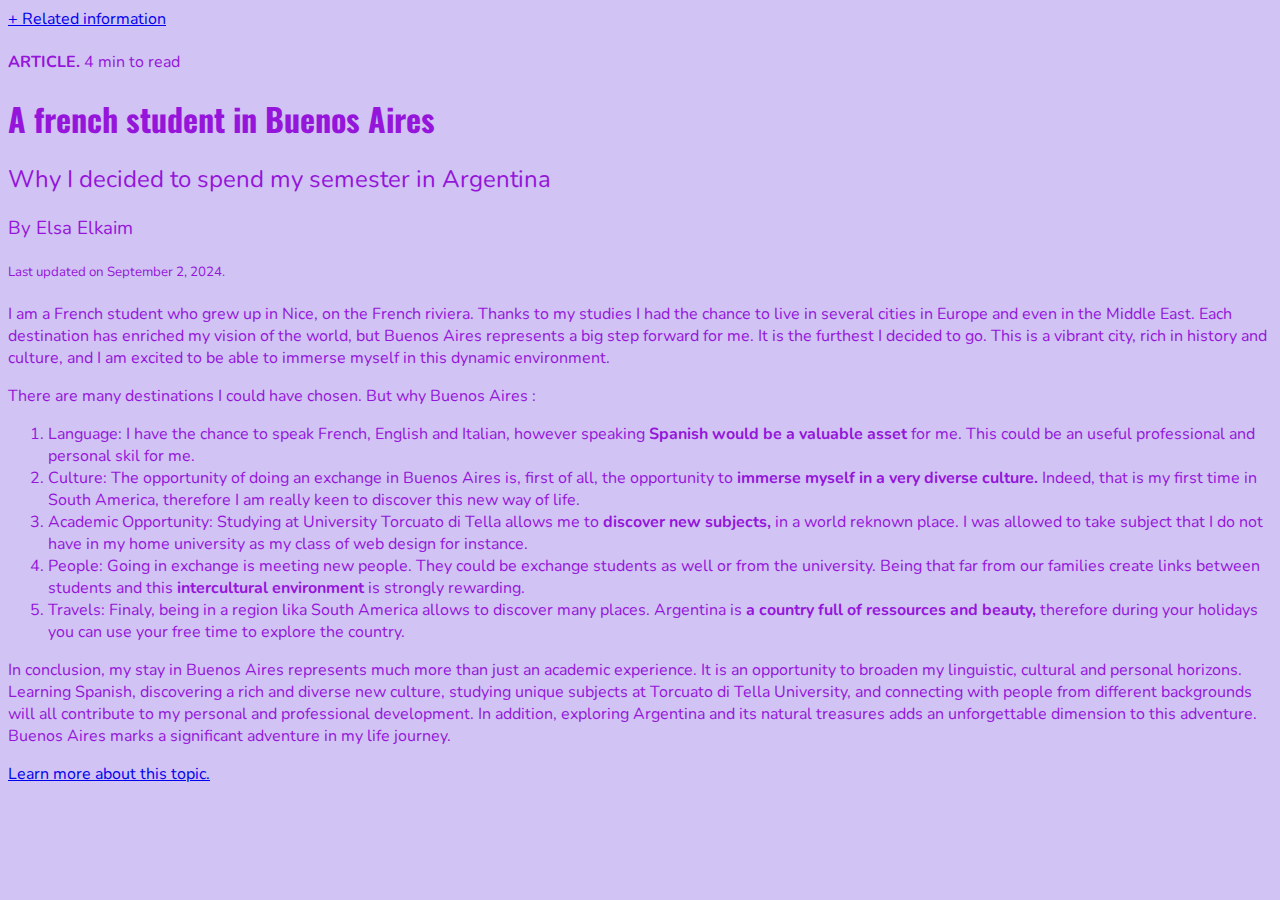
<file: index.html>
<!DOCTYPE html>
<html lang="en">
<head>
    <meta charset="UTF-8">
    <meta name="viewport" content="width=device-width, initial-scale=1.0">
    <title> Project </title>
 <link rel="stylesheet" href="css/style.css">   
</head>
<body>

    <a href="information.html" title="Biography: Elsa Elkaim">+ Related information</a>

<h4><strong>ARTICLE.</strong> 4 min to read</h4>

<h1> A french student in Buenos Aires</h1>

<h2>Why I decided to spend my semester in Argentina</h2>

<h3>By Elsa Elkaim</h3>

<h5>Last updated on September 2, 2024.</h5>

<p>I am a French student who grew up in Nice, on the French riviera. Thanks to my studies I had the chance to live in several cities in Europe and even in the Middle East. Each destination has enriched my vision of the world, but Buenos Aires represents a big step forward for me. It is the furthest I decided to go. This is a vibrant city, rich in history and culture, and I am excited to be able to immerse myself in this dynamic environment. </p>

<p>There are many destinations I could have chosen. But why Buenos Aires : </p>

<div>
<ol>
<li>Language: I have the chance to speak French, English and Italian, however speaking <strong>Spanish would be a valuable asset</strong> for me. This could be an useful professional and personal skil for me.</li>
<li>Culture: The opportunity of doing an exchange in Buenos Aires is, first of all, the opportunity to <strong>immerse myself in a very diverse culture.</strong> Indeed, that is my first time in South America, therefore I am really keen to discover this new way of life.</li>
<li>Academic Opportunity: Studying at University Torcuato di Tella allows me to <strong>discover new subjects,</strong> in a world reknown place. I was allowed to take subject that I do not have in my home university as my class of web design for instance.</li>
<li>People: Going in exchange is meeting new people. They could be exchange students as well or from the university. Being that far from our families create links between students and this <strong>intercultural environment</strong> is strongly rewarding.</li>
<li>Travels: Finaly, being in a region lika South America allows to discover many places. Argentina is <strong>a country full of ressources and beauty,</strong> therefore during your holidays you can use your free time to explore the country.</li>
</ol>

<p>In conclusion, my stay in Buenos Aires represents much more than just an academic experience. It is an opportunity to broaden my linguistic, cultural and personal horizons. Learning Spanish, discovering a rich and diverse new culture, studying unique subjects at Torcuato di Tella University, and connecting with people from different backgrounds will all contribute to my personal and professional development. In addition, exploring Argentina and its natural treasures adds an unforgettable dimension to this adventure. Buenos Aires marks a significant adventure in my life journey. </p>

<a href="https://www.utdt.edu/ver_contenido.php?id_contenido=11256&id_item_menu=323" title="UTDT exchange" target="_blank">Learn more about this topic.</a>

    
</body>
</html>
</file>
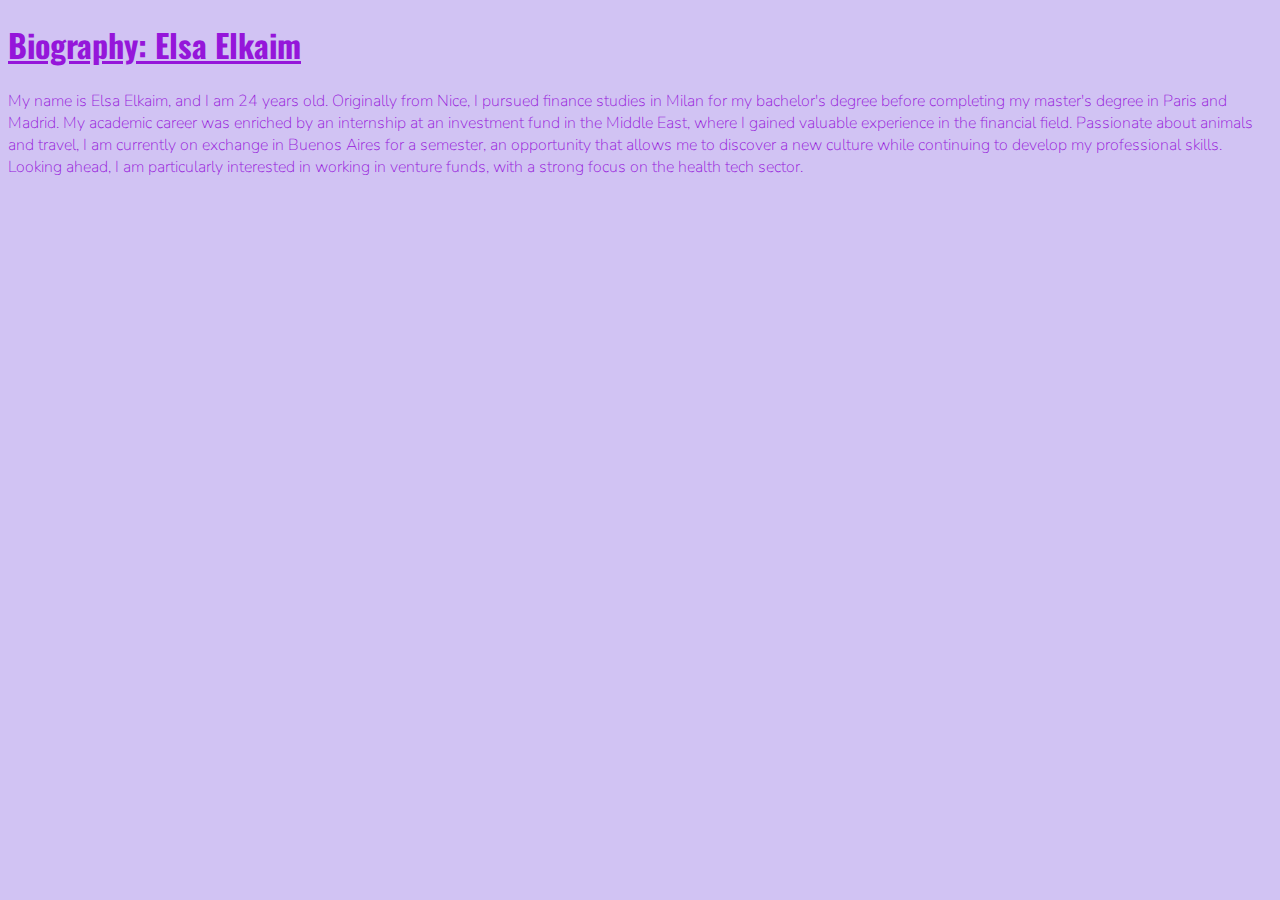
<file: information.html>
<!DOCTYPE html>
<html lang="en">
<head>
    <meta charset="UTF-8">
    <meta name="viewport" content="width=device-width, initial-scale=1.0">
    <title>Biography: Elsa Elkaim</title>
  <link rel="stylesheet" href="css/style.css"> 
</head>
<body>

  <h1 id="heading">Biography: Elsa Elkaim</h1>

  <p id="semi">My name is Elsa Elkaim, and I am 24 years old. Originally from Nice, I pursued finance studies in Milan for my bachelor's degree before completing my master's degree in Paris and Madrid. My academic career was enriched by an internship at an investment fund in the Middle East, where I gained valuable experience in the financial field. Passionate about animals and travel, I am currently on exchange in Buenos Aires for a semester, an opportunity that allows me to discover a new culture while continuing to develop my professional skills. Looking ahead, I am particularly interested in working in venture funds, with a strong focus on the health tech sector.</p>
    
</body>
</html>
</file>
<file: css/style.css>
@import url('https://fonts.googleapis.com/css2?family=Nunito:ital,wght@0,200..1000;1,200..1000&family=Oswald:wght@400;700;900&display=swap');



body, h2 , h3 , h4 , h5 ,#semi{

    font-family: "Nunito", sans-serif;
    font-weight:400;
   
}

body {
background-color: #d1c3f3; color:#9516da}


h1 {

    font-family: "Oswald", sans-serif;
   
}

#semi {
    font-weight: 200;
    text-align: left
}
#heading{
    text-decoration: underline;
}
</file>
